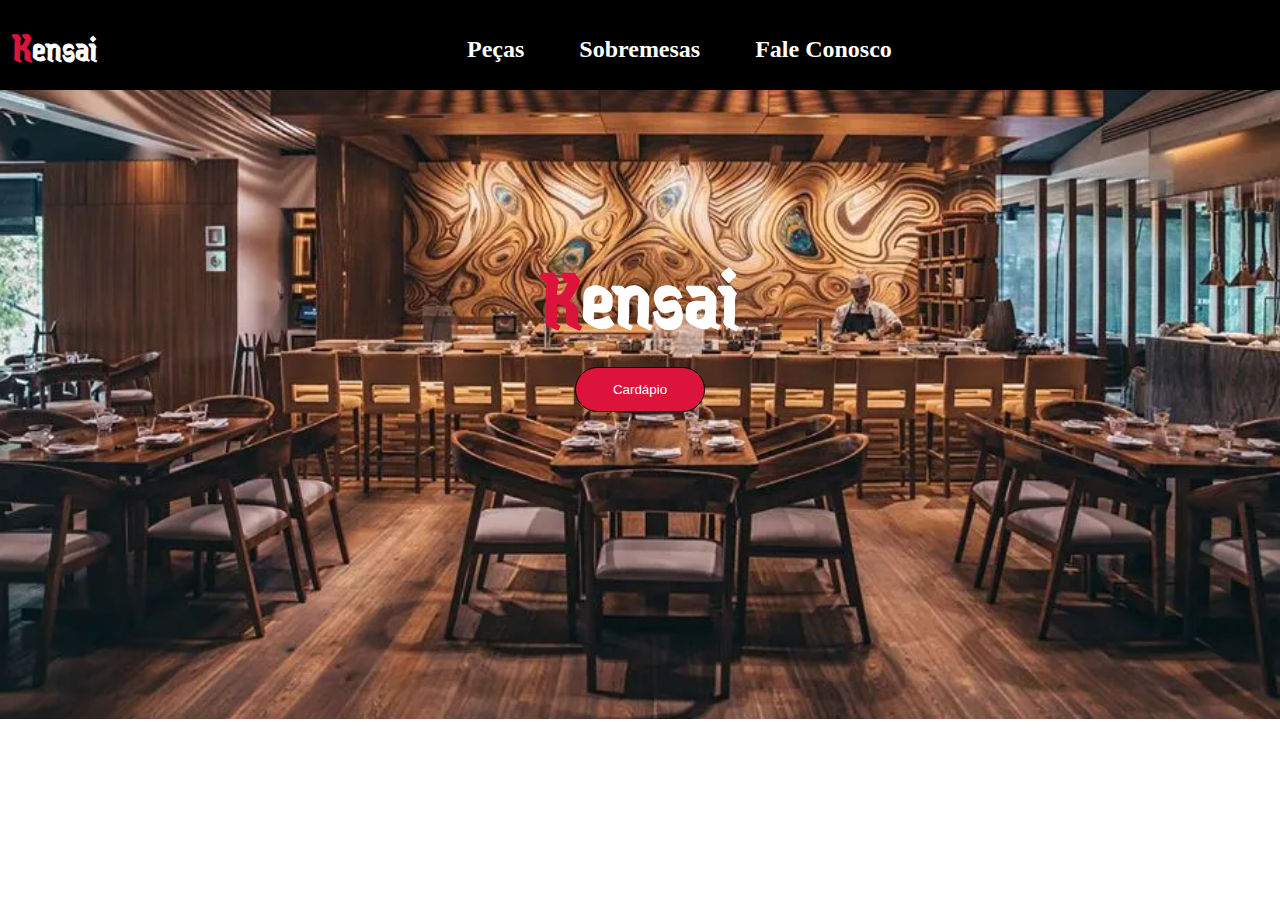
<file: index.html>
<!DOCTYPE html>
<html lang="pt-br">
<head>
    <meta charset="UTF-8">
    <meta name="viewport" content="width=device-width, initial-scale=1.0">
    <title>KENSAI</title>
    <link rel="shortcut icon" href="img/imagem-index.jpeg" type="image/x-icon">
    <link rel="stylesheet" href="style.css">
    <link rel="preconnect" href="https://fonts.googleapis.com">
<link rel="preconnect" href="https://fonts.gstatic.com" crossorigin>
<link href="https://fonts.googleapis.com/css2?family=Jaini&family=Kumbh+Sans:wght@100..900&display=swap" rel="stylesheet">
</head>
<body>
    <header>
        <nav class="cabecalho">
            <div class="titulo">
                <a href="#">
                    <h1 class="nav-titulo"><span>K</span>ensai</h1>
                </a>
            </div>
            <div class="especificacoes">
                <a href="cardapio.html#peças">
                    <h2>Peças</h2>
                </a>
                <a href="cardapio.html#sobremesas">
                    <h2>Sobremesas</h2>
                </a>
                <a href="#">
                    <h2>Fale Conosco</h2>
                </a>
            </div>
        </nav>
    </header>
   <main>
    <div>
        <a href="#">
            <h1 id="centro"><span id="tamanho">K</span>ensai</h1>
        </a>
        <a href="cardapio.html">
            <button>Cardápio</button>
        </a>
    </div>
   </main>
</body>
</html>
</file>
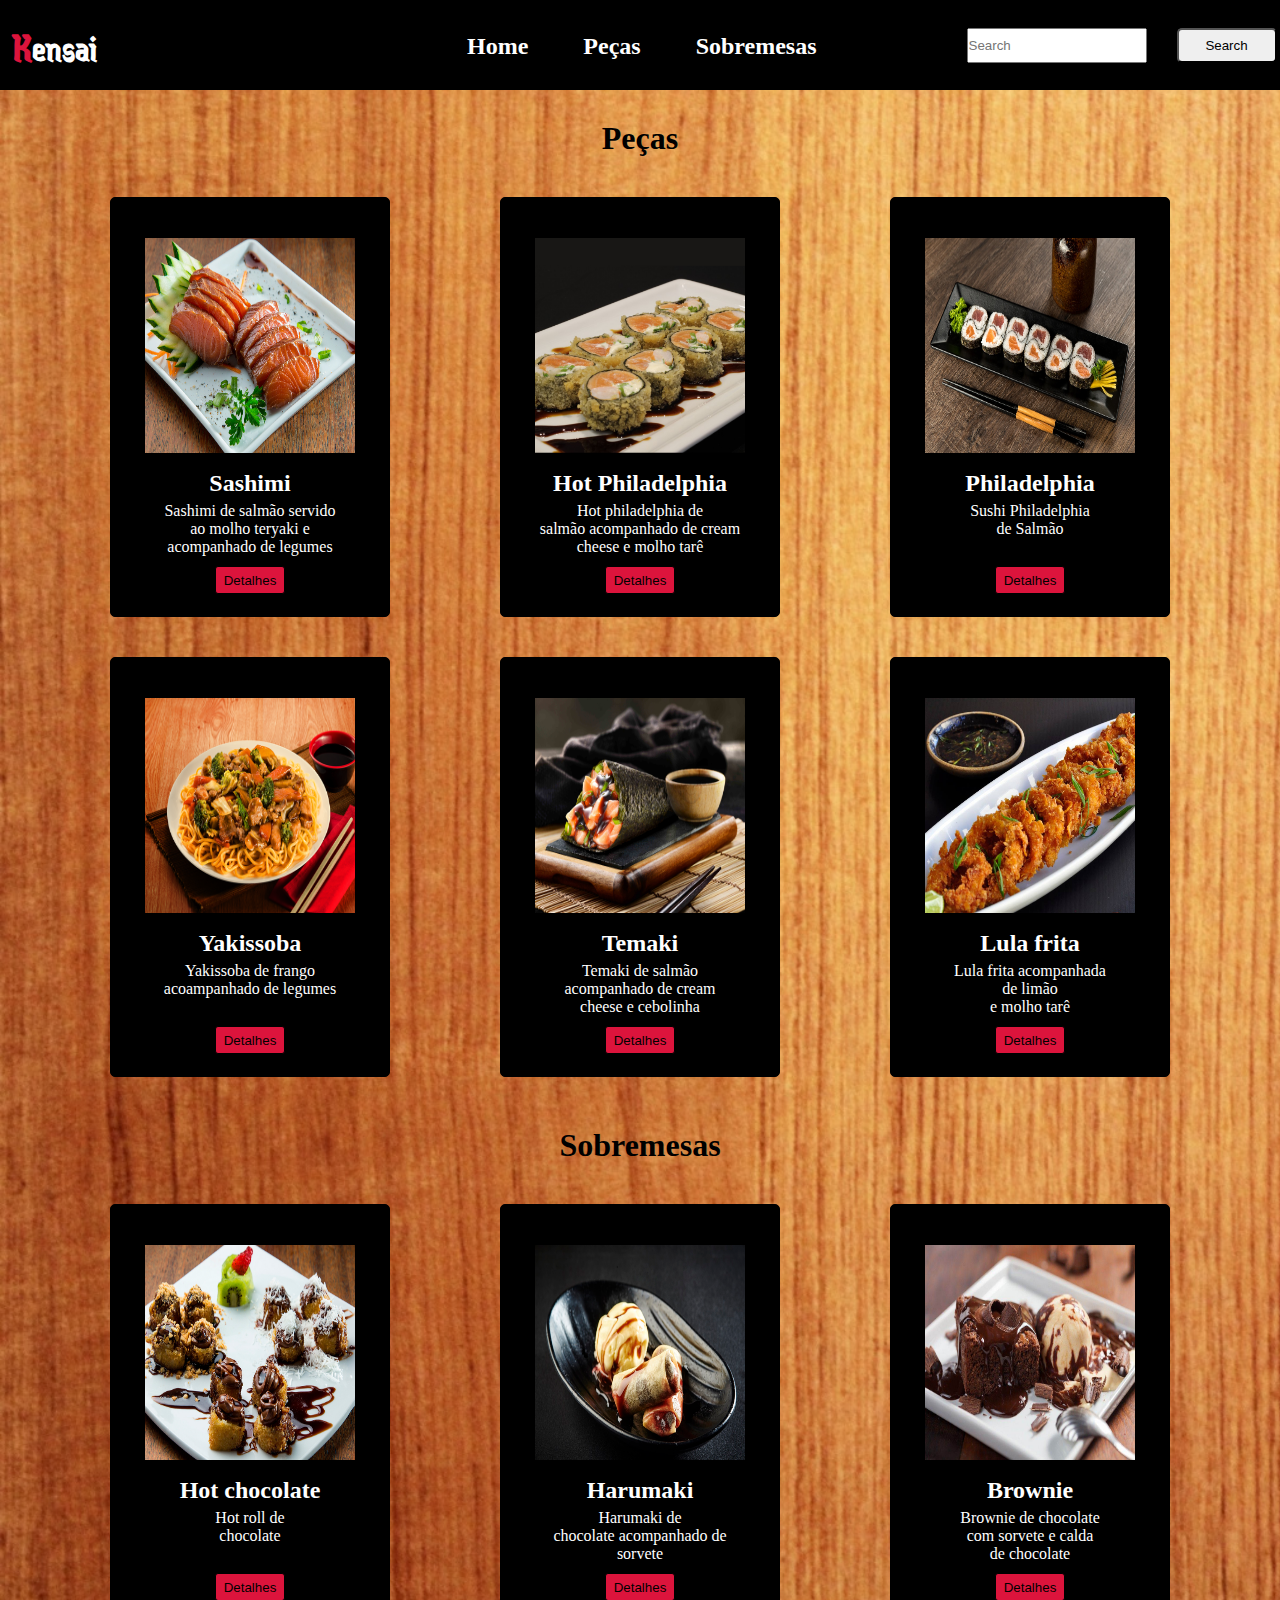
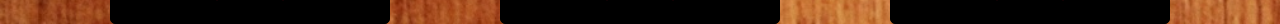
<file: cardapio.html>
<!DOCTYPE html>
<html lang="pt-br">
<head>
    <meta charset="UTF-8">
    <meta name="viewport" content="width=device-width, initial-scale=1.0">
    <title>Cardápio</title>
    <link rel="shortcut icon" href="img/imagem-menu.jpeg" type="image/x-icon">
    <link rel="stylesheet" href="style2.css">
    <link href="https://fonts.googleapis.com/css2?family=Jaini&family=Kumbh+Sans:wght@100..900&display=swap" rel="stylesheet">
</head>
<body>
    <header>
        <div  class="cabecalho">
            <nav>
                <div class="titulo">
                    <a href="#">
                        <h1 class="nav-titulo"><span>K</span>ensai</h1>
                    </a>
                </div>
                <div class="especificacoes">
                    <a href="index.html">
                        <h2>Home</h2>
                    </a>
                    <a href="#peças">
                        <h2>Peças</h2>
                      </a>
                    <a href="#sobremesas">
                        <h2>Sobremesas</h2>
                    </a>
                </div>
            </nav>
            <div class="pesquisa">
                <input id="pesquisa" type="search" placeholder="Search">
                <button id="botao" type="submit">Search</button>
            </div>
        </div>
    </header>
    <main>
        <h1 id="peças">Peças</h1>
            <div class="linha1">
                <div class="produtos1">
                    <img id="foto-produto" src="img/sushi.jpg" alt="">
                    <h2>Sashimi</h2>
                    <p> Sashimi de salmão servido <br>ao molho teryaki e<br> acompanhado de legumes </p>
                    <a href="detalhes.html#sushi">
                        <button id="detalhes">Detalhes</button>
                    </a>
                </div>
        
                <div class="produtos1">
                    <img id="foto-produto" src="img/hotzin.png" alt="">
                    <h2>Hot Philadelphia</h2>
                    <p> Hot philadelphia de <br> salmão acompanhado de cream <br> cheese e molho tarê</p>
                    <a href="detalhes.html#hotzin">
                        <button id="detalhes">Detalhes</button>
                    </a>
                </div>
                <div class="produtos1">
                    <img id="foto-produto" src="img/philadelphia.jpg" alt="">
                    <h2>Philadelphia</h2>
                    <p>Sushi Philadelphia <br> de Salmão <br><br></p>
                    <a href="detalhes.html#philadelpha">
                        <button id="detalhes">Detalhes</button>
                    </a>
                </div>
            </div>


        <div class="linha2">
            <div class="produtos2">
                <img id="foto-produto" src="img/yakissoba.png" alt="">
                <h2>Yakissoba</h2>
                <p> Yakissoba de frango <br> acoampanhado de legumes <br> <br> </p>
                <a href="detalhes.html#yakissoba">
                    <button id="detalhes">Detalhes</button>
                </a>
            </div>
    
            <div class="produtos2">
                <img id="foto-produto" src="img/temaki-salmao.jpg" alt="">
                <h2>Temaki</h2>
                <p> Temaki de salmão<br> acompanhado de cream <br> cheese e cebolinha</p>
                <a href="detalhes.html#temaki-salmão">
                    <button id="detalhes">Detalhes</button>
                </a>
            </div>
    
            <div class="produtos2">
                <img id="foto-produto" src="img/lula-frita.jpg" alt="">
                <h2>Lula frita</h2>
                <p>Lula frita acompanhada <br> de limão <br> e molho tarê</p>
                <a href="detalhes.html#lula">
                    <button id="detalhes">Detalhes</button>
                </a>
            </div>
        </div>

        <h1 id="sobremesas">Sobremesas</h1>
        <div class="linha3">
            <div class="produtos3">
                <img id="foto-produto" src="img/sushi-chocolate.jpg" alt="">
                <h2>Hot chocolate</h2>
                <p> Hot roll de  <br>chocolate<br> <br> </p>
                <a href="detalhes.html#sushi-chocolate">
                    <button id="detalhes">Detalhes</button>
                </a>
            </div>
    
            <div class="produtos3">
                <img id="foto-produto" src="img/harumaki (1).jpg" alt="">
                <h2>Harumaki</h2>
                <p>Harumaki de <br> chocolate acompanhado de <br> sorvete</p>
                <a href="detalhes.html#harumaki">
                    <button id="detalhes">Detalhes</button>
                </a>
            </div>
    
            <div class="produtos3">
                <img id="foto-produto" src="img/brownie.jpeg" alt="">
                <h2>Brownie</h2>
                <p>Brownie de chocolate <br> com sorvete e calda <br> de chocolate</p>
                <a href="detalhes.html#brownie">
                    <button id="detalhes">Detalhes</button>
                </a>
                </form>
            </div>
        </div>
    </main>
</body>
</html>
</file>
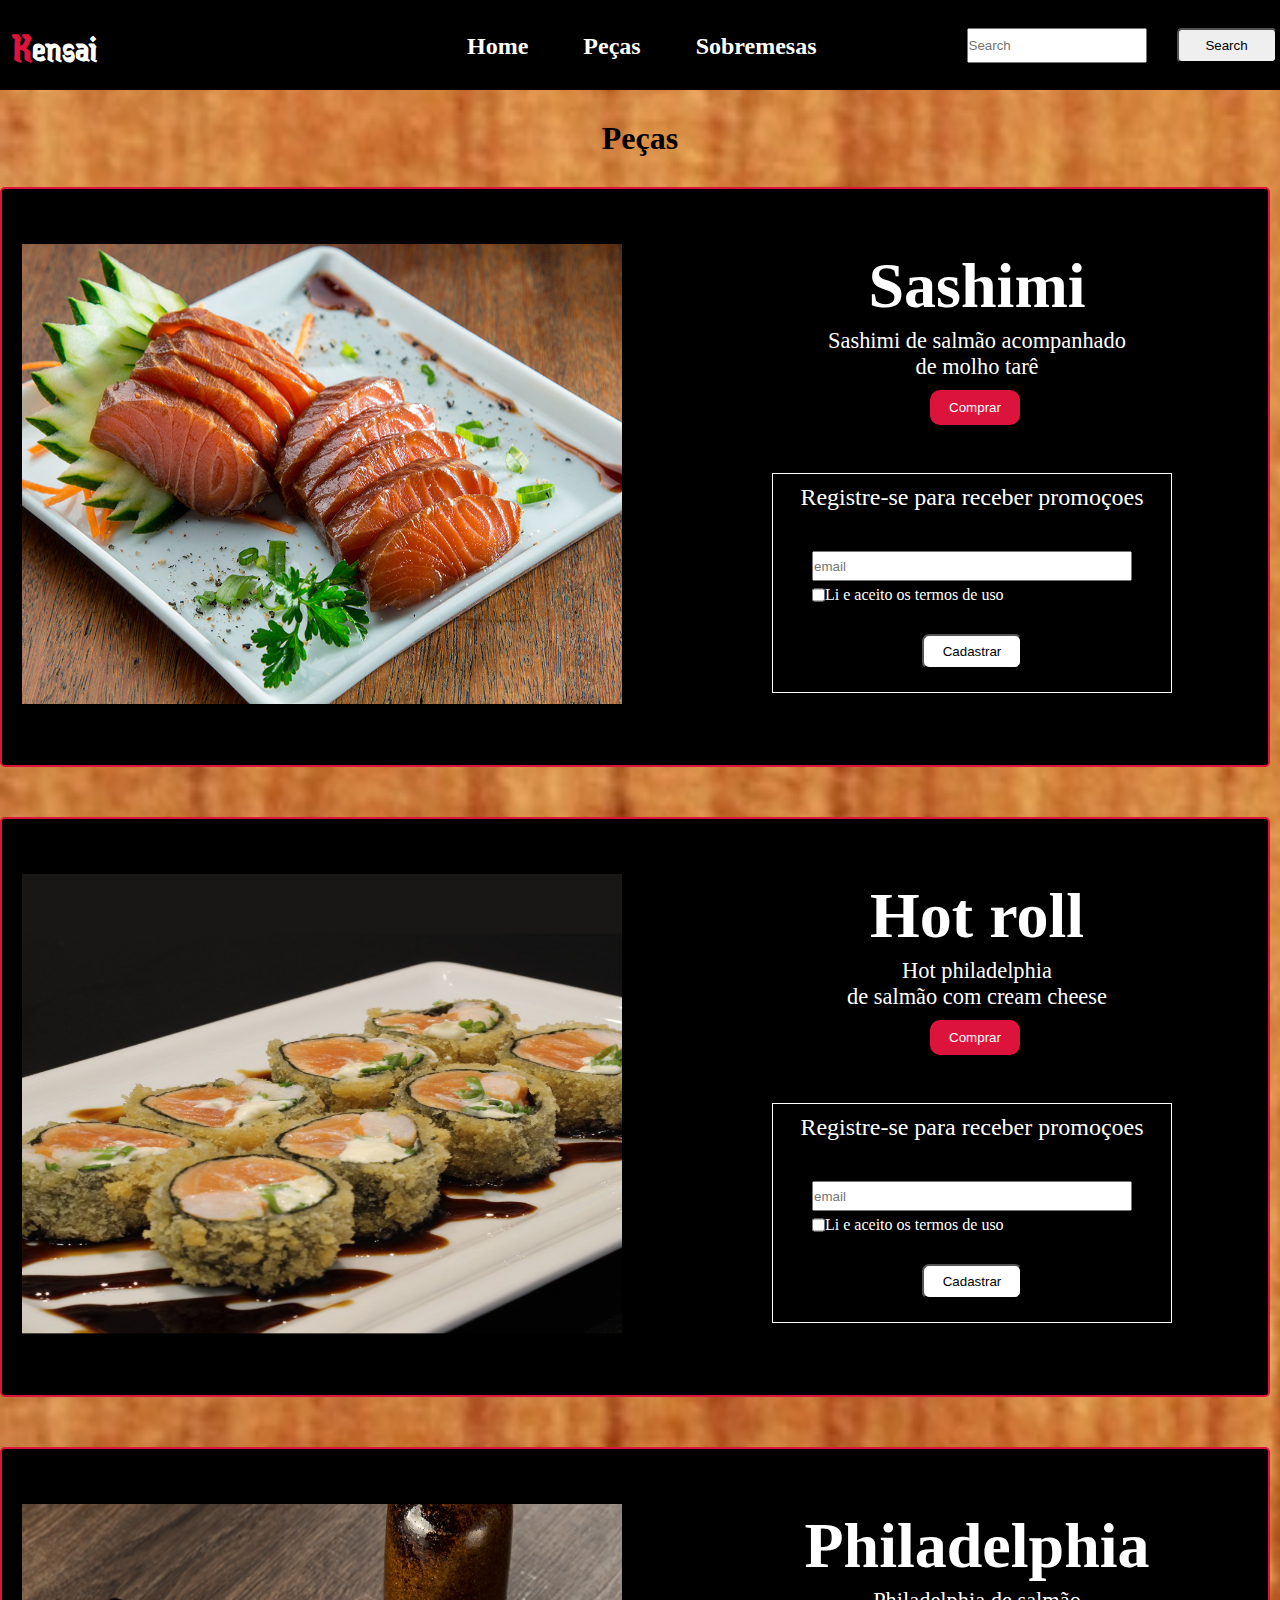
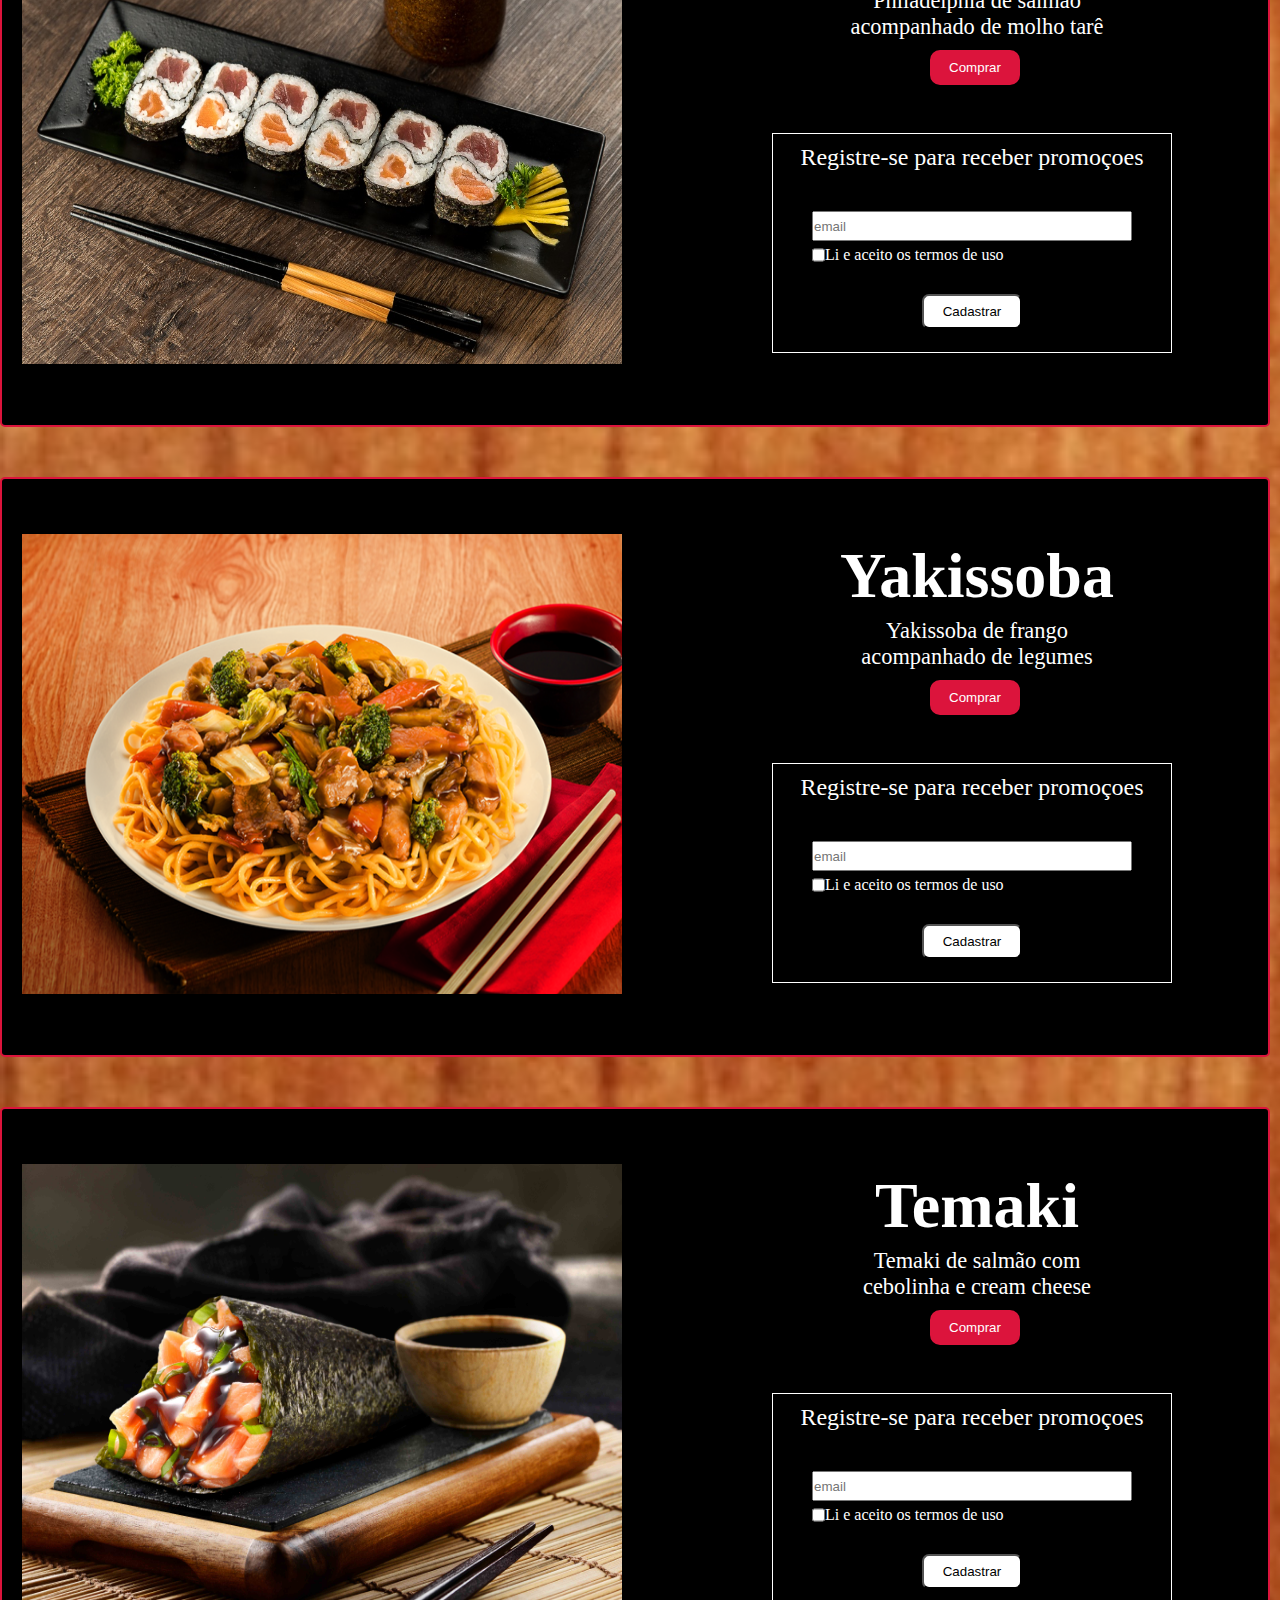
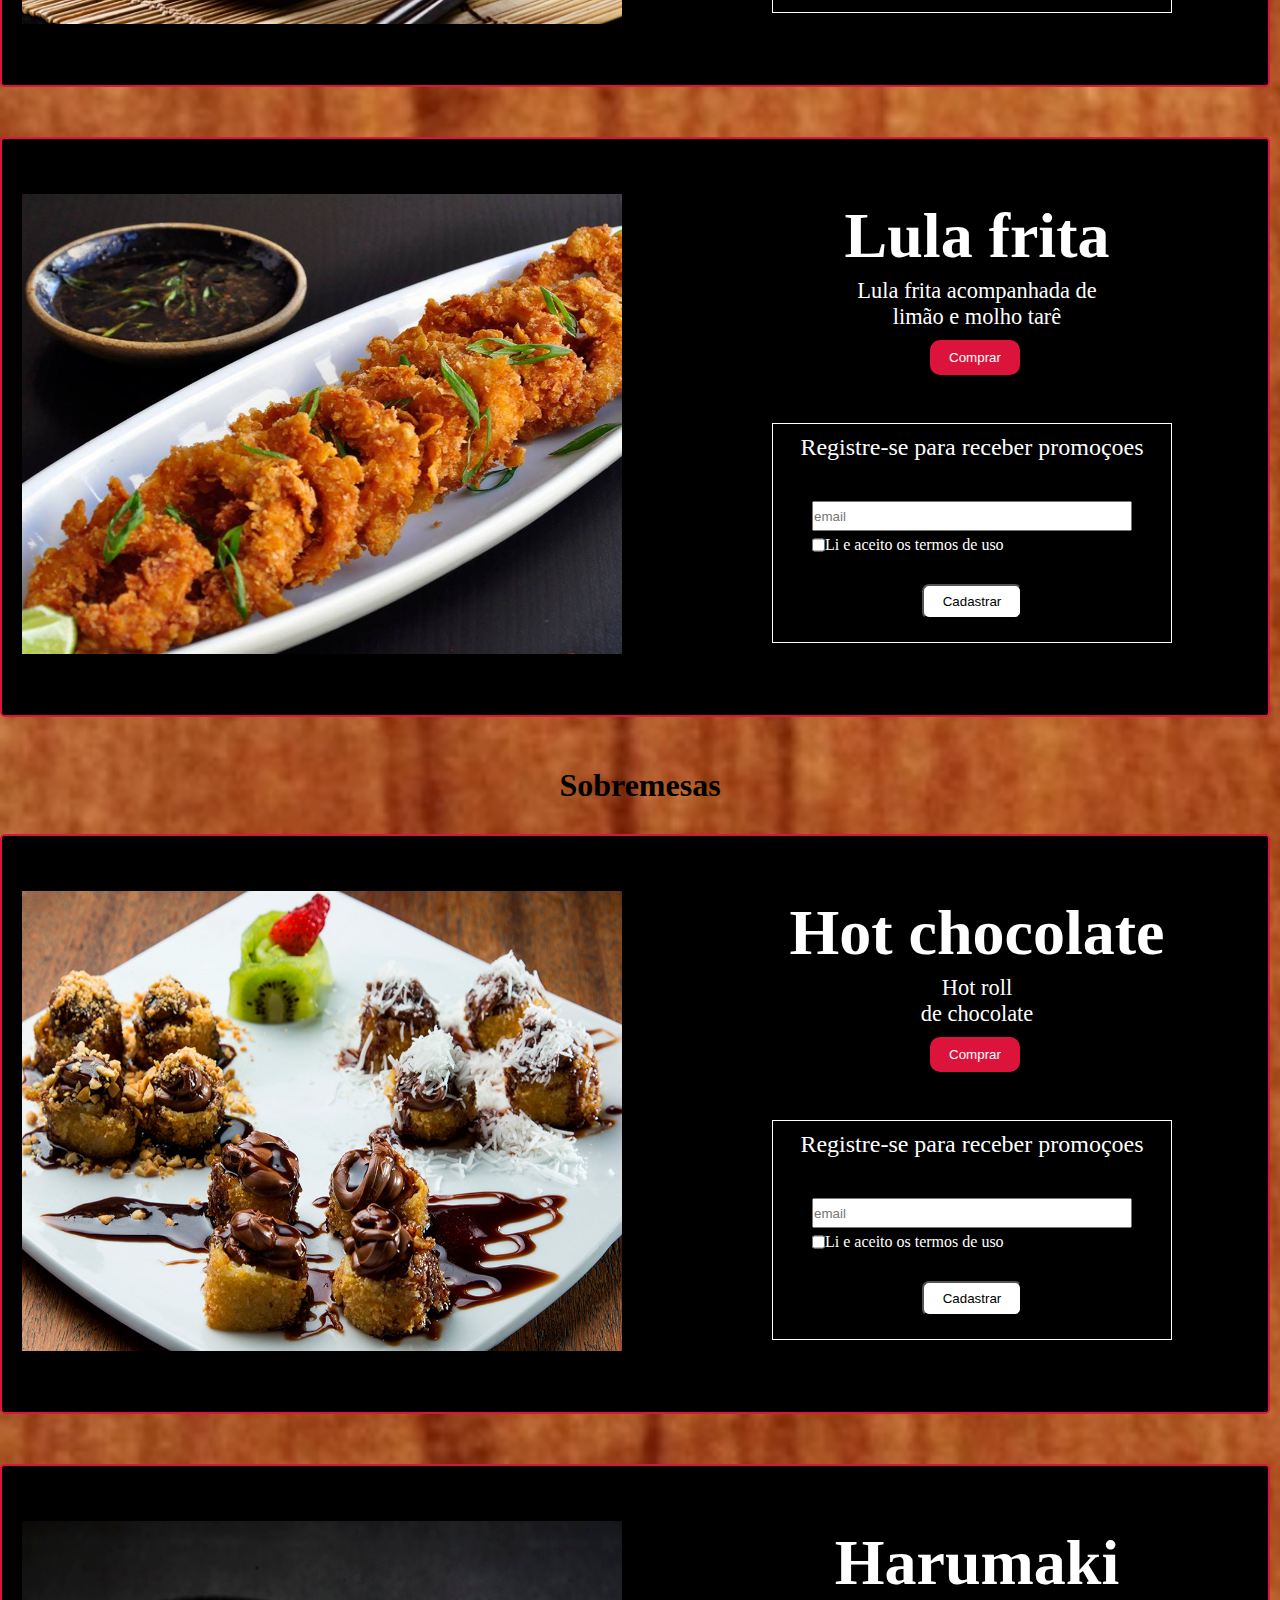
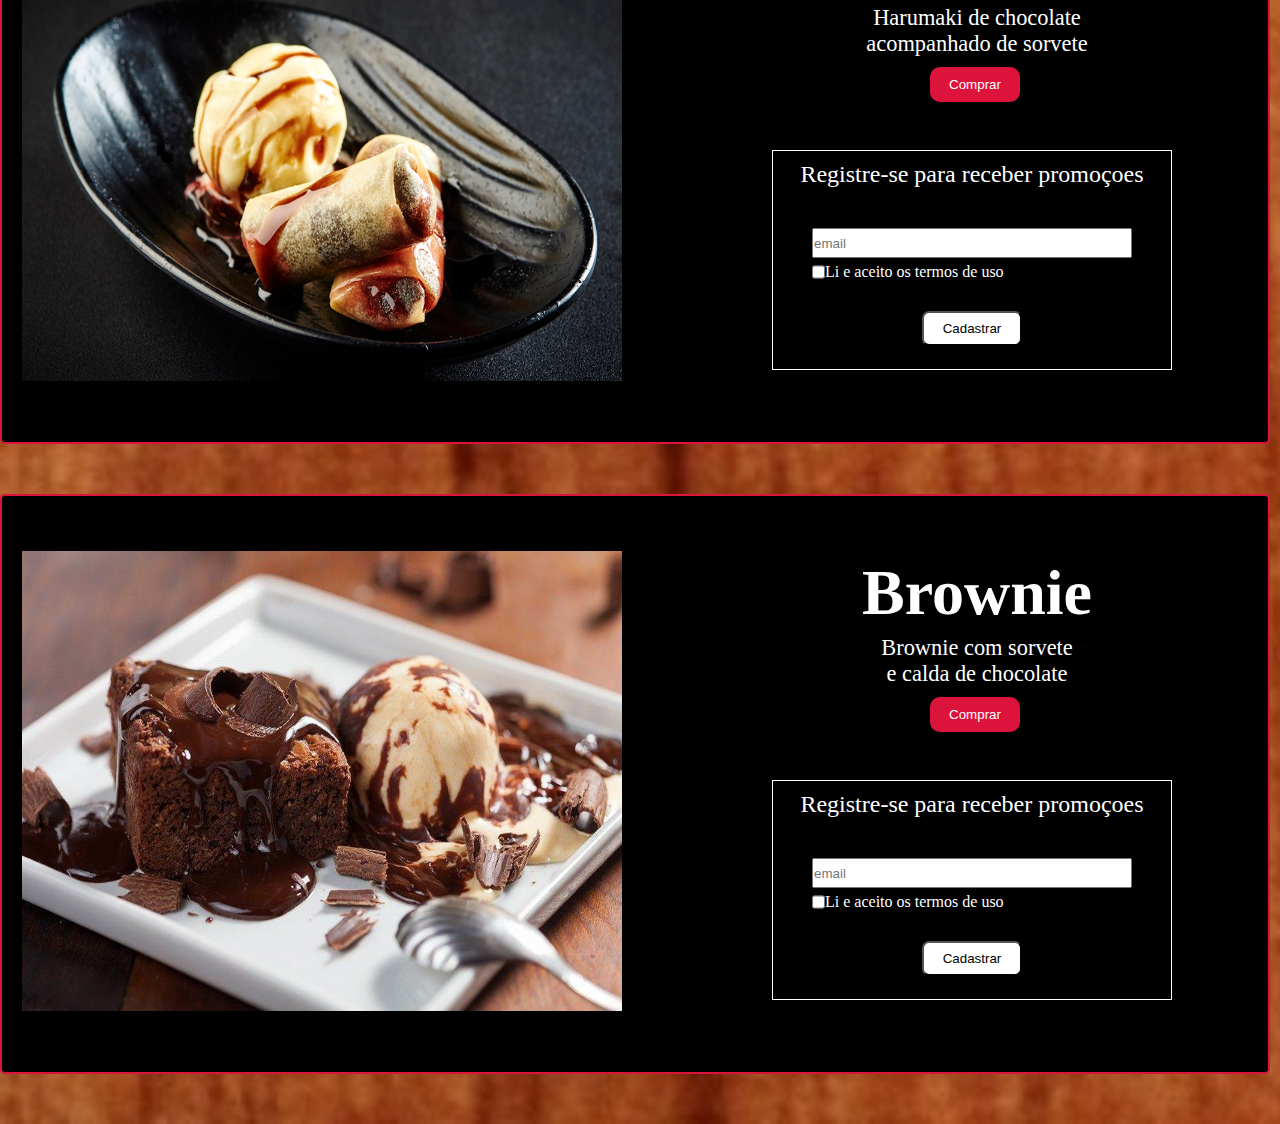
<file: detalhes.html>
<!DOCTYPE html>
<html lang="en">
<head>
    <meta charset="UTF-8">
    <meta name="viewport" content="width=device-width, initial-scale=1.0">
    <title>Kensai</title>
    <link rel="stylesheet" href="style3.css">
    <link href="https://fonts.googleapis.com/css2?family=Jaini&family=Kumbh+Sans:wght@100..900&display=swap" rel="stylesheet">
    <link rel="stylesheet" href="style-animation.css">
</head>
<body>
    <header>
        <div  class="cabecalho">
            <nav>
                <div class="titulo">
                    <a href="#">
                        <h1 class="nav-titulo"><span>K</span>ensai</h1>
                    </a>
                </div>
                <div class="especificacoes">
                    <a href="cardapio.html">
                        <h2>Home</h2>
                    </a>
                    <a href="#peças">
                        <h2>Peças</h2>
                      </a>
                    <a href="#">
                        <h2>Sobremesas</h2>
                    </a>
                </div>
            </nav>
            <div class="pesquisa">
                <input id="pesquisa" type="search" placeholder="Search">
                <button id="botao" type="submit">Search</button>
            </div>
        </div>
    </header>
    <main>
            <h1 id="peças">Peças</h1>

                <div class="linha1">
                    <div class="produtos1" id="sushi">
                        <img id="foto-produto" src="img/sushi.jpg" alt="">
                        <div class="textos">
                            <div class="compra">
                                <h2 id="h2-maior">Sashimi</h2>
                        <p>Sashimi de salmão acompanhado<br> de molho tarê</p>
                        <button id="botao-compra">Comprar</button>
                            </div>
                        <form action="">
                            <p id="menor">Registre-se para receber promoçoes</p>
                            <input id="email" type="email" placeholder="email">
                            <div class="termos">
                                <input id="box" type="checkbox">
                            <label for="box">Li e aceito os termos de uso</label>
                            </div>
                            <button id="cadastrar" onclick="alert('Email cadastrado com sucesso!')">Cadastrar</button>
                        </form>
                        </div>
                    </div>
                </div>
                
                <div class="linha1">
                    <div class="produtos1" id="hotzin">
                        <img id="foto-produto" src="img/hotzin.png" alt="">
                        <div class="textos">
                            <div class="compra">
                                <h2 id="h2-maior">Hot roll</h2>
                        <p>Hot philadelphia <br> de salmão com cream cheese</p>
                        <button id="botao-compra">Comprar</button>
                            </div>
                        <form action="">
                            <p id="menor">Registre-se para receber promoçoes</p>
                            <input id="email" type="email" placeholder="email">
                            <div class="termos">
                                <input id="box" type="checkbox">
                            <label for="box">Li e aceito os termos de uso</label>
                            </div>
                            <button id="cadastrar" onclick="alert('Email cadastrado com sucesso!')">Cadastrar</button>
                        </form>
                        </div>
                    </div>
                </div>
                
                <div class="linha1">
                    <div class="produtos1" id="philadelpha">
                        <img id="foto-produto" src="img/philadelphia.jpg" alt="">
                        <div class="textos">
                            <div class="compra">
                                <h2 id="h2-maior">Philadelphia</h2>
                                <p>Philadelphia de salmão <br> acompanhado de molho tarê</p>
                                <button id="botao-compra">Comprar</button>
                            </div>
                        <form action="">
                            <p id="menor">Registre-se para receber promoçoes</p>
                            <input id="email" type="email" placeholder="email">
                            <div class="termos">
                                <input id="box" type="checkbox">
                            <label for="box">Li e aceito os termos de uso</label>
                            </div>
                            <button id="cadastrar" onclick="alert('Email cadastrado com sucesso!')">Cadastrar</button>
                        </form>
                        </div>
                    </div>
                </div>

                <div class="linha2">
                    <div class="produtos2" id="yakissoba">
                        <img id="foto-produto" src="img/yakissoba.png" alt="">
                        <div class="textos">
                            <div class="compra">
                                <h2 id="h2-maior">Yakissoba</h2>
                        <p> Yakissoba de frango <br> acompanhado de legumes</p>
                        <button id="botao-compra">Comprar</button>
                            </div>
                        <form action="">
                            <p id="menor">Registre-se para receber promoçoes</p>
                            <input id="email" type="email" placeholder="email">
                            <div class="termos">
                                <input id="box" type="checkbox">
                            <label for="box">Li e aceito os termos de uso</label>
                            </div>
                            <button id="cadastrar" onclick="alert('Email cadastrado com sucesso!')">Cadastrar</button>
                        </form>
                        </div>
                    </div>
                </div>
    
                <div class="linha2">
                    <div class="produtos2" id="temaki-salmão">
                        <img id="foto-produto" src="img/temaki-salmao.jpg" alt="">
                        <div class="textos">
                            <div class="compra">
                                <h2 id="h2-maior">Temaki</h2>
                        <p>Temaki de salmão com<br>cebolinha e cream cheese </p>
                        <button id="botao-compra">Comprar</button>
                            </div>
                        <form action="">
                            <p id="menor">Registre-se para receber promoçoes</p>
                            <input id="email" type="email" placeholder="email">
                            <div class="termos">
                                <input id="box" type="checkbox">
                            <label for="box">Li e aceito os termos de uso</label>
                            </div>
                            <button id="cadastrar" onclick="alert('Email cadastrado com sucesso!')">Cadastrar</button>
                        </form>
                        </div>
                    </div>
                </div>
    
                <div class="linha2">
                    <div class="produtos2" id="lula">
                        <img id="foto-produto" src="img/lula-frita.jpg" alt="">
                        <div class="textos">
                            <div class="compra">
                                <h2 id="h2-maior">Lula frita</h2>
                        <p>Lula frita acompanhada de <br> limão e molho tarê</p>
                        <button id="botao-compra">Comprar</button>
                            </div>
                        <form action="">
                            <p id="menor">Registre-se para receber promoçoes</p>
                            <input id="email" type="email" placeholder="email">
                            <div class="termos">
                                <input id="box" type="checkbox">
                            <label for="box">Li e aceito os termos de uso</label>
                            </div>
                            <button id="cadastrar" onclick="alert('Email cadastrado com sucesso!')">Cadastrar</button>
                        </form>
                        </div>
                    </div>
                </div>

        <h1 id="sobremesas">Sobremesas</h1>
            <div class="linha3">
                <div class="produtos3" id="sushi-chocolate">
                    <img id="foto-produto" src="img/sushi-chocolate.jpg" alt="">
                    <div class="textos">
                        <div class="compra">
                            <h2 id="h2-maior">Hot chocolate</h2>
                    <p>Hot roll <br> de chocolate</p>
                    <button id="botao-compra">Comprar</button>
                        </div>
                    <form action="">
                        <p id="menor">Registre-se para receber promoçoes</p>
                        <input id="email" type="email" placeholder="email">
                        <div class="termos">
                            <input id="box" type="checkbox">
                        <label for="box">Li e aceito os termos de uso</label>
                        </div>
                        <button id="cadastrar" onclick="alert('Email cadastrado com sucesso!')">Cadastrar</button>
                    </form>
                    </div>
                </div>    
            </div>
    
            <div class="linha3">
                <div class="produtos3" id="harumaki">
                    <img id="foto-produto" src="img/harumaki (1).jpg" alt="">
                    <div class="textos">
                        <div class="compra">
                            <h2 id="h2-maior">Harumaki</h2>
                    <p>Harumaki de chocolate <br> acompanhado de sorvete</p>
                    <button id="botao-compra">Comprar</button>
                        </div>
                    <form action="">
                        <p id="menor">Registre-se para receber promoçoes</p>
                        <input id="email" type="email" placeholder="email">
                        <div class="termos">
                            <input id="box" type="checkbox">
                        <label for="box">Li e aceito os termos de uso</label>
                        </div>
                        <button id="cadastrar" onclick="alert('Email cadastrado com sucesso!')">Cadastrar</button>
                    </form>
                    </div>
                </div>
            </div>
    
            <div class="linha3">
                <div class="produtos3" id="brownie">
                    <img id="foto-produto" src="img/brownie.jpeg" alt="">
                    <div class="textos">
                        <div class="compra">
                            <h2 id="h2-maior">Brownie</h2>
                    <p>Brownie com sorvete <br> e calda de chocolate</p>
                    <button id="botao-compra">Comprar</button>
                        </div>
                    <form action="">
                        <p id="menor">Registre-se para receber promoçoes</p>
                        <input id="email" type="email" placeholder="email">
                        <div class="termos">
                            <input id="box" type="checkbox">
                        <label for="box">Li e aceito os termos de uso</label>
                        </div>
                        <button id="cadastrar" onclick="alert('Email cadastrado com sucesso!')">Cadastrar</button>
                    </form>
                    </div>
                </div>
            </div>
    </main>
</body>
</html>
</file>
<file: style.css>
*{
    margin: 0;
    padding: 0;
    box-sizing: border-box;
}

a{
    text-decoration: none;
    color: white;
}

a:hover{
    cursor: pointer;
    opacity: 0.9;
    scale: 1.05;
    transition: 1s;
}

.cabecalho{
    display: flex;
    color: white;
    background-color: black;
    height: 90px;
    text-align: center;
    align-items: center;
}

.nav-titulo{
    font-family: Jaini;
    font-size: 35px;
    margin-left: 12px;
}

.especificacoes{
    display: flex;
    margin-left: 370px;
    gap: 55px;
    align-items: center;
    text-align: center;
    margin-top: 8px;
}

span{
    color: crimson;
    font-size: 42px;
}

body{
    background-image: url(img/makoto-restaurantes-japoneses-cdmx-fotor-2024050719246.png);
    background-repeat: no-repeat;
    background-size: cover;
}

main{
    display: flex;
    justify-content: center;
    align-items: center;
    text-align: center;
    margin-top: 150px;
}

#centro{
    font-family: Jaini;
    font-size: 85px;
}

#tamanho{
    font-size: 85px;
}

button{
    margin-top: 15px;
    width: 130px;
    height: 45px;
    border: solid 1px black;
    border-radius: 40px;
    color: white;
    background-color: crimson;
}

button:hover{
    scale: 1.1;
    transition: 1s;
}
</file>
<file: style2.css>
*{
    margin: 0;
    padding: 0;
    box-sizing: border-box;
}

a{
    text-decoration: none;
    color: white;
}

.cabecalho{
    display: flex;
    color: white;
    background-color: black;
    height: 90px;
    text-align: center;
    align-items: center;
}

nav{
    display: flex;
}

.nav-titulo{
    font-family: Jaini;
    font-size: 35px;
    margin-left: 12px;
}

.especificacoes{
    display: flex;
    margin-left: 370px;
    gap: 55px;
    align-items: center;
    text-align: center;
    margin-top: 8px;
}

span{
    color: crimson;
    font-size: 42px;
}

body{
    background-image: url(img/wood-background-02.jpg);
    background-repeat: no-repeat;
    background-size: cover;
}

.pesquisa{
    margin-left: 150px;
    display: flex;
}

#pesquisa{
    height: 35px;
    width: 180px;
}

#botao{
    margin-left: 30px;
    height: 35px;
    width:100px;
    border-radius: 5px;
}

#botao:hover{
    border: solid 2px crimson;
    scale: 1.1;
    transition: 1s;
}

#peças{
    display: flex;
    justify-content: center;
    margin-top: 30px;
}

#peças:hover{
    cursor: pointer;
    text-decoration: underline;
    color: white;
}

#sobremesas{
    display: flex;
    justify-content: center;
    margin-top: 50px;
}

#sobremesas:hover{
    cursor: pointer;
    text-decoration: underline;
    color: white;
}

.linha1, .linha2, .linha3{
    display: flex;
    justify-content: center;
    gap: 110px;
    margin-top: 40px;
}

.produtos1, .produtos2, .produtos3{
    justify-content: center;
    align-items: center;
    text-align: center;
    color: white;
    width: 280px;
    height: 420px;
    border: solid 1px black;
    border-radius: 5px;
    background-color: black;
}

#foto-produto{
    height: 215px;
    width: 210px;
    margin-top: 40px;
    margin-bottom: 13px;
}

h2{
    margin-bottom: 5px;
}

#detalhes{
    margin-top: 10px;
    height: 28px;
    width: 70px;
    background-color: crimson;
    color: black;
    border: solid 1px black;
    border-radius: 3px;
}

#detalhes:hover{
    cursor: pointer;
}
</file>
<file: style3.css>
*{
    margin: 0;
    padding: 0;
    box-sizing: border-box;
}

a{
    text-decoration: none;
    color: white;
}

.cabecalho{
    display: flex;
    color: white;
    background-color: black;
    height: 90px;
    text-align: center;
    align-items: center;
}

nav{
    display: flex;
}

.nav-titulo{
    font-family: Jaini;
    font-size: 35px;
    margin-left: 12px;
}

.especificacoes{
    display: flex;
    margin-left: 370px;
    gap: 55px;
    align-items: center;
    text-align: center;
    margin-top: 8px;
}

span{
    color: crimson;
    font-size: 42px;
}

body{
    background-image: url(img/wood-background-02.jpg);
    background-repeat: no-repeat;
    background-size: cover;
}

.pesquisa{
    margin-left: 150px;
    display: flex;
}

#pesquisa{
    height: 35px;
    width: 180px;
}

#botao{
    margin-left: 30px;
    height: 35px;
    width:100px;
    border-radius: 5px;
}

#botao:hover{
    border: solid 2px crimson;
    scale: 1.1;
    transition: 1s;
}

#peças{
    display: flex;
    justify-content: center;
    margin-top: 30px;
}

#peças:hover{
    cursor: pointer;
    text-decoration: underline;
    color: white;
}

#sobremesas{
    display: flex;
    justify-content: center;
    margin-top: 50px;
}

#sobremesas:hover{
    cursor: pointer;
    text-decoration: underline;
    color: white;
}

.linha1, .linha2, .linha3{
    display: flex;
    text-align: center;
    color: black;
    margin-top: 30px;
    margin-bottom: 50px;
}

.produtos1, .produtos2, .produtos3{
    display: flex;
    color: white;
    width: 1270px;
    height: 580px;
    border: solid 1px black;
    border-radius: 5px;
    background-color: black;
    border: solid 2px crimson;
}

#foto-produto{
    height: 460px;
    width: 600px;
    margin-top: 55px;
    margin-left: 20px;
}

img:hover{
    scale: 1.05;
    transition: 1s;
}

h2{
    margin-bottom: 5px;
}

#detalhes{
    margin-top: 10px;
    height: 28px;
    width: 70px;
    background-color: crimson;
    color: black;
    border: solid 1px black;
    border-radius: 3px;
}

#detalhes:hover{
    cursor: pointer;
}

.textos{
    display: flex;
    flex-direction: column;
    margin-top: 60px;
}

#h2-maior{
    font-size: 4rem;
}

p{
    font-size: 1.4rem;
}

#botao-compra{
    margin-left: 178px;
    height: 35px;
    width:90px;
    border-radius: 5px;
    margin-top: 10px;
    margin-bottom: 18px;
    border: solid 2px crimson;
    border-radius: 10px;
    background-color: crimson;
    color: white;
}

form{
    margin-top: 30px;
    border: solid 1px white;
    width: 400px;
    height: 220px;
    margin-left: 150px;
}

.compra{
    width: 450px;
    margin-left: 130px;
    display: flex;
    flex-direction: column;
}

#email{
    margin-top: 40px;
    height: 30px;
    width: 320px;
}

#menor{
    margin-top: 10px;
    font-size: 1.5rem;
}

.termos{
    display: flex;
    margin-left: 39px;
    margin-top: 5px;
}

#cadastrar{
    margin-top: 30px;
    width: 100px;
    height: 35px;
    border-radius: 7px;
    background-color: white;
}

#cadastrar:hover{
    cursor: pointer;
    scale: 1.07;
    transition: 1s;
    border: solid 1px black;
}
</file>
<file: style-animation.css>
#botao-compra{
    scale: 1;
    animation-name: aumentar;
    animation-duration: 1.5s;
    animation-iteration-count: infinite;
}

@keyframes aumentar{
    0%{
        scale: 1;
    }
    50%{
       scale: 1.1;
    }
    100%{
        scale: 1;
    }
}
</file>
